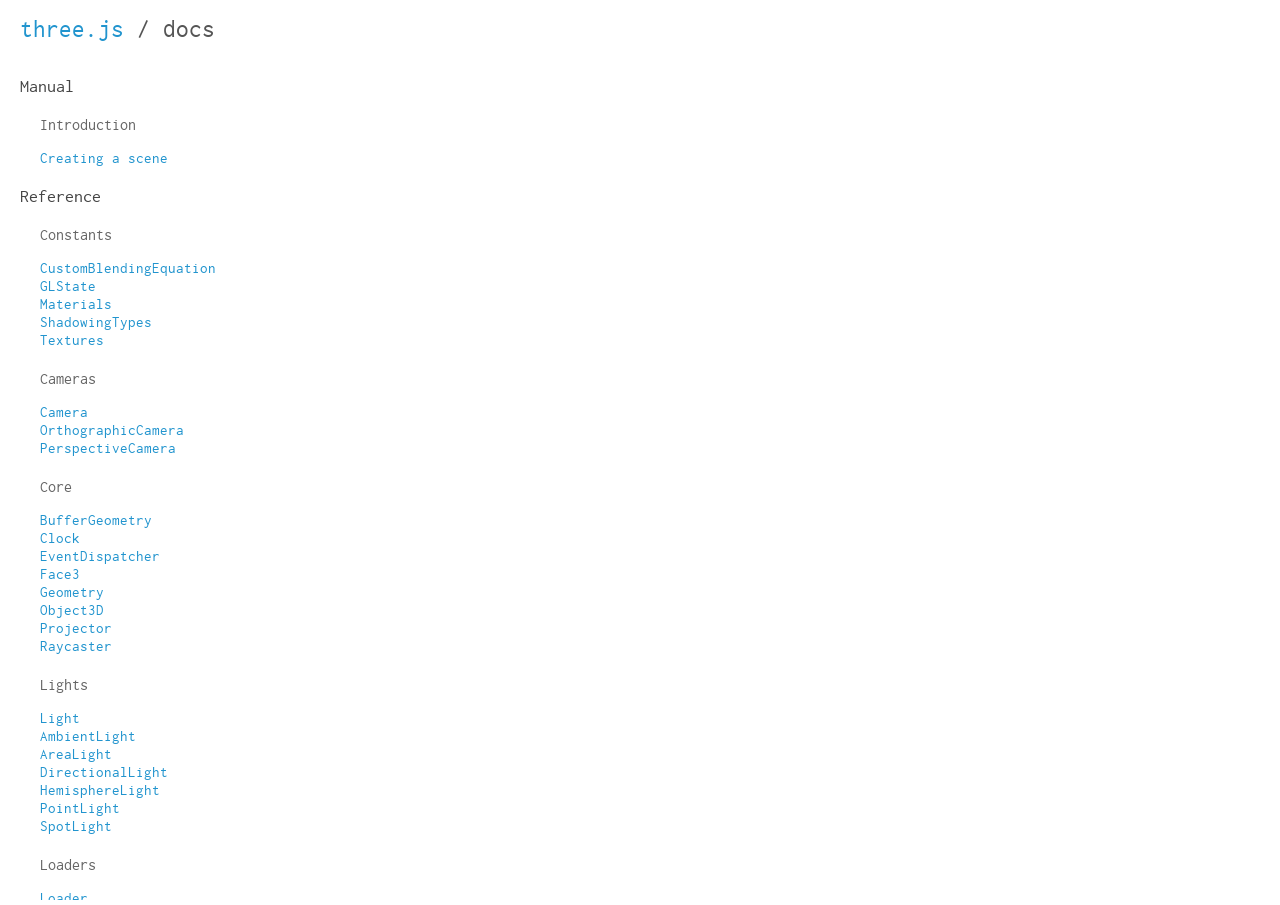
<file: tianqi.li/aws_p3/lib/three.js/docs/index.html>
<!doctype html>
<html lang="en">
	<head>
		<meta charset="utf-8">
		<title>three.js - documentation</title>
		<style>
			@font-face {
				font-family: 'inconsolata';
				src: url('files/inconsolata.woff') format('woff');
				font-weight: normal;
				font-style: normal;
			}

			html {
				height: 100%;
			}

			body {
				margin: 0;
				padding: 0;
				height: 100%;
				color: #555;
				font-family: 'inconsolata';
				font-size: 15px;
				line-height: 18px;
				overflow: hidden;
			}

			a {
				color: #2194CE;
				text-decoration: none;
			}

			#panel	{
				position: fixed;
				width: 260px;
				height: 100%;
				overflow: auto;
			}

				#panel h1 {
					margin-top: 20px;
					margin-bottom: 40px;
					margin-left: 20px;
					font-size: 25px;
					font-weight: normal;
				}

				#panel h2 {
					color: #454545;
					font-size: 18px;
					font-weight: normal;

					margin-top: 20px;
					margin-left: 20px;
				}

				#panel h3 {
					color: #666;
					font-size: 16px;
					font-weight: normal;

					margin-top: 20px;
					margin-left: 20px;
				}

				#panel ul {
					list-style-type: none;
					padding: 0px;
					margin-left: 20px;
				}

			#viewer {
				border: 0px;
				margin-left: 260px;
				width: -webkit-calc(100% - 260px);
				width: -moz-calc(100% - 260px);
				width: calc(100% - 260px);
				height: 100%;
				overflow: auto;
			}

		</style>
	</head>
	<body>
		<div id="panel"></div>
		<iframe id="viewer"></iframe>

		<script src="list.js"></script>
		<script>
			var panel = document.getElementById( 'panel' );
			var viewer = document.getElementById( 'viewer' );

			var html = '<h1><a href="http://threejs.org">three.js</a> / docs</h1>';

			var DELIMITER = '/';
			var nameCategoryMap = {};

			for ( var section in list ) {

				html += '<h2>' + section + '</h2>';

				html += '<ul>';

				for ( var category in list[ section ] ) {

					html += '<h3>' + category + '</h3>';

					html += '<ul>';

					for ( var i = 0; i < list[ section ][ category ].length; i ++ ) {

						var page = list[ section ][ category ][ i ];

						html += '<li><a href="javascript:goTo(\'' + section + '\', \'' + category + '\', \'' + page[ 0 ] + '\')">' + page[ 0 ] + '</a></li>';

						nameCategoryMap[page[0]] = {
							section: section,
							category: category,
							name: page[0]
						};

					}

					html += '</ul>';

				}

				html += '</ul>';

			}

			panel.innerHTML += html;

			function encodeUrl( path ) {

				return path.replace(/\ \/\ /g, '.').replace(/\ /g, '_');

			}

			function decodeUrl( path ) {

				return path.replace(/_/g, ' ').replace(/\./g, ' / ');

			}

			// Page loading

			function goTo( section, category, name ) {

				// Fully resolve links that only provide a name
				if(arguments.length == 1) {
					var location = nameCategoryMap[section];
					section = location.section;
					category = location.category;
					name = location.name;
				}

				var title = 'three.js - documentation - ' + section + ' - ' + name;
				var url = encodeUrl(section) + DELIMITER + encodeUrl( category ) + DELIMITER + encodeUrl(name);

				window.location.hash = url;
				window.document.title = title;


				viewer.src = pages[ section ][ category ][ name ] + '.html';

			}

			function goToHash() {

				var hash = window.location.hash.substring( 1 ).split(DELIMITER);
				goTo( decodeUrl(hash[0]), decodeUrl(hash[1]), decodeUrl(hash[2]) );

			}

			window.addEventListener( 'hashchange', goToHash, false );

			if ( window.location.hash.length > 0 ) goToHash();

		</script>
	</body>
</html>
</file>
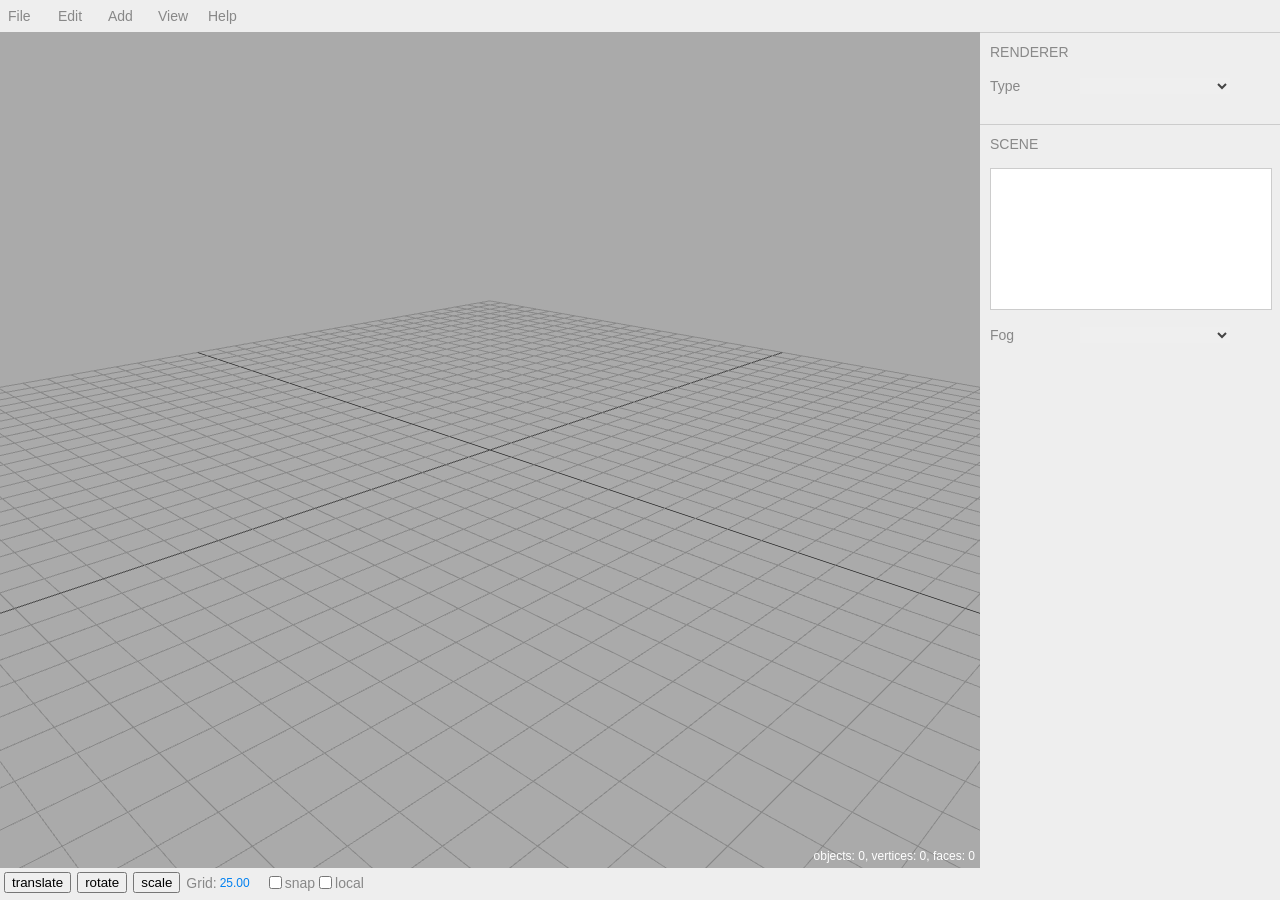
<file: tianqi.li/aws_p3/lib/three.js/editor/index.html>
<!DOCTYPE html>
<html lang="en">
	<head>
		<title>three.js editor</title>
		<meta charset="utf-8">
		<meta name="viewport" content="width=device-width, user-scalable=no, minimum-scale=1.0, maximum-scale=1.0">
	</head>
	<body>
		<link href="css/types.css" rel="stylesheet" />
		<link id="theme" href="css/light.css" rel="stylesheet" />

		<script src="../build/three.min.js"></script>
		<script src="../examples/js/libs/system.min.js"></script>

		<script src="../examples/js/controls/EditorControls.js"></script>
		<script src="../examples/js/controls/TransformControls.js"></script>
		<script src="../examples/js/loaders/BabylonLoader.js"></script>
		<script src="../examples/js/loaders/ColladaLoader.js"></script>
		<script src="../examples/js/loaders/OBJLoader.js"></script>
		<script src="../examples/js/loaders/PLYLoader.js"></script>
		<script src="../examples/js/loaders/STLLoader.js"></script>
		<script src="../examples/js/loaders/UTF8Loader.js"></script>
		<script src="../examples/js/loaders/VRMLLoader.js"></script>
		<script src="../examples/js/loaders/VTKLoader.js"></script>
		<script src="../examples/js/loaders/ctm/lzma.js"></script>
		<script src="../examples/js/loaders/ctm/ctm.js"></script>
		<script src="../examples/js/loaders/ctm/CTMLoader.js"></script>
		<script src="../examples/js/exporters/SceneExporter.js"></script>
		<script src="../examples/js/exporters/OBJExporter.js"></script>
		<script src="../examples/js/renderers/SoftwareRenderer.js"></script>
		<script src="../examples/js/renderers/SVGRenderer.js"></script>

		<!-- WIP -->

		<script src="../examples/js/BufferGeometryUtils.js"></script>

		<script src="../examples/js/exporters/BufferGeometryExporter.js"></script>
		<script src="../examples/js/exporters/GeometryExporter.js"></script>
		<script src="../examples/js/exporters/MaterialExporter.js"></script>
		<script src="../examples/js/exporters/ObjectExporter.js"></script>
		<script src="../examples/js/renderers/WebGLRenderer3.js"></script>

		<script src="js/libs/signals.min.js"></script>
		<script src="js/libs/ui.js"></script>
		<script src="js/libs/ui.three.js"></script>

		<script src="js/Storage.js"></script>

		<script src="js/Editor.js"></script>
		<script src="js/Config.js"></script>
		<script src="js/Loader.js"></script>
		<script src="js/Menubar.js"></script>
		<script src="js/Menubar.File.js"></script>
		<script src="js/Menubar.Edit.js"></script>
		<script src="js/Menubar.Add.js"></script>
		<script src="js/Menubar.View.js"></script>
		<script src="js/Menubar.Help.js"></script>
		<script src="js/Sidebar.js"></script>
		<script src="js/Sidebar.Renderer.js"></script>
		<script src="js/Sidebar.Scene.js"></script>
		<script src="js/Sidebar.Object3D.js"></script>
		<script src="js/Sidebar.Geometry.js"></script>
		<script src="js/Sidebar.Animation.js"></script>
		<script src="js/Sidebar.Geometry.CircleGeometry.js"></script>
		<script src="js/Sidebar.Geometry.CubeGeometry.js"></script>
		<script src="js/Sidebar.Geometry.CylinderGeometry.js"></script>
		<script src="js/Sidebar.Geometry.IcosahedronGeometry.js"></script>
		<script src="js/Sidebar.Geometry.PlaneGeometry.js"></script>
		<script src="js/Sidebar.Geometry.SphereGeometry.js"></script>
		<script src="js/Sidebar.Geometry.TorusGeometry.js"></script>
		<script src="js/Sidebar.Geometry.TorusKnotGeometry.js"></script>
		<script src="js/Sidebar.Material.js"></script>
		<script src="js/Toolbar.js"></script>
		<script src="js/Viewport.js"></script>

		<script>

			window.URL = window.URL || window.webkitURL;
			window.BlobBuilder = window.BlobBuilder || window.WebKitBlobBuilder || window.MozBlobBuilder;

			var editor = new Editor();

			var viewport = new Viewport( editor ).setId( 'viewport' );
			document.body.appendChild( viewport.dom );

			var toolbar = new Toolbar( editor ).setId( 'toolbar' )
			document.body.appendChild( toolbar.dom );

			var menubar = new Menubar( editor ).setId( 'menubar' );
			document.body.appendChild( menubar.dom );

			var sidebar = new Sidebar( editor ).setId( 'sidebar' );
			document.body.appendChild( sidebar.dom );

			//

			editor.setTheme( editor.config.getKey( 'theme' ) );

			editor.storage.init( function () {

				editor.storage.get( function ( state ) {

					if ( state !== undefined ) {

						var loader = new THREE.ObjectLoader();
						var scene = loader.parse( state );

						editor.setScene( scene );

					}

					var selected = editor.config.getKey( 'selected' );

					if ( selected !== undefined ) {

						editor.selectByUuid( selected );

					}

				} );

				//

				var timeout;
				var exporter = new THREE.ObjectExporter();

				var saveState = function ( scene ) {

					clearTimeout( timeout );

					timeout = setTimeout( function () {

						editor.storage.set( exporter.parse( editor.scene ) );

					}, 1000 );

				};

				var signals = editor.signals;

				signals.objectAdded.add( saveState );
				signals.objectChanged.add( saveState );
				signals.objectRemoved.add( saveState );
				signals.materialChanged.add( saveState );
				signals.sceneGraphChanged.add( saveState );

			} );

			//

			document.addEventListener( 'dragover', function ( event ) {

				event.preventDefault();
				event.dataTransfer.dropEffect = 'copy';

			}, false );

			document.addEventListener( 'drop', function ( event ) {

				event.preventDefault();
				editor.loader.loadFile( event.dataTransfer.files[ 0 ] );

			}, false );

			document.addEventListener( 'keydown', function ( event ) {

				switch ( event.keyCode ) {

					case 46: // delete

						editor.removeObject( editor.selected );
						editor.deselect();

						break;

					}

			}, false );

			var onWindowResize = function ( event ) {

				editor.signals.windowResize.dispatch();

			};

			window.addEventListener( 'resize', onWindowResize, false );

			onWindowResize();

		</script>
	</body>
</html>
</file>
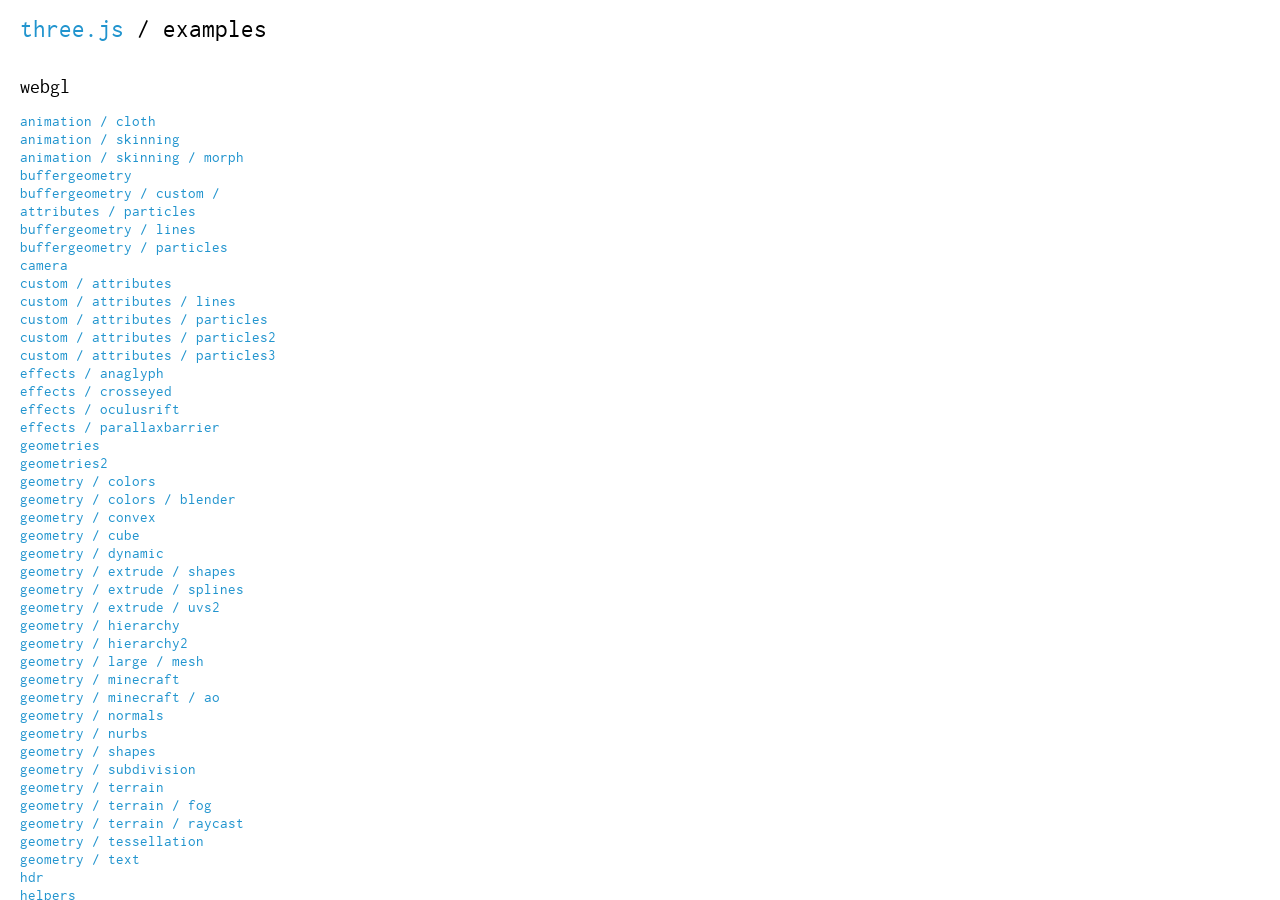
<file: tianqi.li/aws_p3/lib/three.js/examples/index.html>
<!DOCTYPE html>
<html lang="en">
	<head>
		<meta charset="utf-8">
		<title>three.js - examples</title>
		<style>

			@font-face {
				font-family: 'inconsolata';
				src: url('files/inconsolata.woff') format('woff');
				font-weight: normal;
				font-style: normal;
			}

			body {
				background-color: #ffffff;
				margin: 0px;
				font-family: 'inconsolata';
				font-size: 15px;
				overflow: hidden;
			}

			a {
				color: #2194CE;
				text-decoration: none;
			}

			h1 {
				margin-top: 20px;
				margin-bottom: 40px;
				font-size: 25px;
				font-weight: normal;
			}

			h2 {
				font-size: 20px;
				font-weight: normal;
			}

			#panel {
				position: absolute;
				width: 310px;
				height: 100%;
				overflow: scroll;
			}

				#panel #list {
					padding: 0px 20px;
					line-height: 18px;
				}

				#panel #list .link {
					color: #2194CE;
					text-decoration: none;
					cursor: pointer;
				}

				#panel #list .selected {
					color: #ff0000;
				}

					#panel #list .link:hover {
						text-decoration: underline;
					}

			#viewer {
				position: absolute;
				left: 310px;
				width: -webkit-calc(100% - 310px); /* Safari */
				width: calc(100% - 310px);
				height: 100%;
				border: 0px;
			}

			#button {
				position: fixed;
				top: 20px;
				right: 20px;
				padding: 8px;
				color: #fff;
				background-color: #555;
				opacity: 0.7;
			}

				#button:hover {
					cursor: pointer;
					opacity: 1;
				}

		</style>
	</head>
	<body>

		<div id="panel">
			<div id="list">
				<h1><a href="http://threejs.org">three.js</a> / examples</h1>
			</div>
		</div>
		<iframe id="viewer"></iframe>

		<script>

		var files = {
			"webgl": [
				"webgl_animation_cloth",
				"webgl_animation_skinning",
				"webgl_animation_skinning_morph",
				"webgl_buffergeometry",
				"webgl_buffergeometry_custom_attributes_particles",
				"webgl_buffergeometry_lines",
				"webgl_buffergeometry_particles",
				"webgl_camera",
				"webgl_custom_attributes",
				"webgl_custom_attributes_lines",
				"webgl_custom_attributes_particles",
				"webgl_custom_attributes_particles2",
				"webgl_custom_attributes_particles3",
				"webgl_effects_anaglyph",
				"webgl_effects_crosseyed",
				"webgl_effects_oculusrift",
				"webgl_effects_parallaxbarrier",
				"webgl_geometries",
				"webgl_geometries2",
				"webgl_geometry_colors",
				"webgl_geometry_colors_blender",
				"webgl_geometry_convex",
				"webgl_geometry_cube",
				"webgl_geometry_dynamic",
				"webgl_geometry_extrude_shapes",
				"webgl_geometry_extrude_splines",
				"webgl_geometry_extrude_uvs2",
				"webgl_geometry_hierarchy",
				"webgl_geometry_hierarchy2",
				"webgl_geometry_large_mesh",
				"webgl_geometry_minecraft",
				"webgl_geometry_minecraft_ao",
				"webgl_geometry_normals",
				"webgl_geometry_nurbs",
				"webgl_geometry_shapes",
				"webgl_geometry_subdivision",
				"webgl_geometry_terrain",
				"webgl_geometry_terrain_fog",
				"webgl_geometry_terrain_raycast",
				"webgl_geometry_tessellation",
				"webgl_geometry_text",
				"webgl_hdr",
				"webgl_helpers",
				"webgl_interactive_cubes",
				"webgl_interactive_cubes_gpu",
				"webgl_interactive_draggablecubes",
				"webgl_interactive_voxelpainter",
				"webgl_kinect",
				"webgl_lensflares",
				"webgl_lights_hemisphere",
				"webgl_lights_pointlights",
				"webgl_lights_pointlights2",
				"webgl_lines_colors",
				"webgl_lines_cubes",
				"webgl_lines_dashed",
				"webgl_lines_sphere",
				"webgl_lines_splines",
				"webgl_loader_assimp2json",
				"webgl_loader_collada",
				"webgl_loader_collada_keyframe",
				"webgl_loader_collada_skinning",
				"webgl_loader_ctm",
				"webgl_loader_ctm_materials",
				"webgl_loader_json_blender",
				"webgl_loader_json_objconverter",
				"webgl_loader_obj",
				"webgl_loader_obj_mtl",
				"webgl_loader_ply",
				"webgl_loader_scene",
				"webgl_loader_scene_blender",
				"webgl_loader_stl",
				"webgl_loader_utf8",
				"webgl_loader_vrml",
				"webgl_loader_vtk",
				"webgl_lod",
				"webgl_marchingcubes",
				"webgl_materials",
				"webgl_materials2",
				"webgl_materials_blending",
				"webgl_materials_blending_custom",
				"webgl_materials_bumpmap",
				"webgl_materials_bumpmap_skin",
				"webgl_materials_cars",
				"webgl_materials_cars_camaro",
				"webgl_materials_cubemap",
				"webgl_materials_cubemap_balls_reflection",
				"webgl_materials_cubemap_balls_refraction",
				"webgl_materials_cubemap_dynamic",
				"webgl_materials_cubemap_dynamic2",
				"webgl_materials_cubemap_escher",
				"webgl_materials_cubemap_refraction",
				"webgl_materials_grass",
				"webgl_materials_lightmap",
				"webgl_materials_normalmap",
				"webgl_materials_normalmap2",
				"webgl_materials_shaders",
				"webgl_materials_shaders_fresnel",
				"webgl_materials_skin",
				"webgl_materials_texture_anisotropy",
				"webgl_materials_texture_compressed",
				"webgl_materials_texture_filters",
				"webgl_materials_texture_manualmipmap",
				"webgl_materials_video",
				"webgl_materials_wireframe",
				"webgl_mirror",
				"webgl_morphnormals",
				"webgl_morphtargets",
				"webgl_morphtargets_horse",
				"webgl_morphtargets_md2",
				"webgl_morphtargets_md2_control",
				"webgl_multiple_canvases_circle",
				"webgl_multiple_canvases_complex",
				"webgl_multiple_canvases_grid",
				"webgl_multiple_views",
				"webgl_multiple_windows",
				"webgl_octree",
				"webgl_octree_raycasting",
				"webgl_panorama_equirectangular",
				"webgl_particles_billboards",
				"webgl_particles_billboards_colors",
				"webgl_particles_dynamic",
				"webgl_particles_random",
				"webgl_particles_shapes",
				"webgl_particles_sprites",
				"webgl_performance",
				"webgl_performance_doublesided",
				"webgl_performance_static",
				"webgl_postprocessing",
				"webgl_postprocessing2",
				"webgl_postprocessing_advanced",
				"webgl_postprocessing_dof",
				"webgl_postprocessing_dof2",
				"webgl_postprocessing_godrays",
				"webgl_rtt",
				"webgl_sandbox",
				"webgl_shader",
				"webgl_shader2",
				"webgl_shader_lava",
				"webgl_shading_physical",
				"webgl_shadowmap",
				"webgl_shadowmap_performance",
				"webgl_sprites",
				"webgl_terrain_dynamic",
				"webgl_test_memory",
				"webgl_test_memory2",
				"webgl_trails"
			],
			"webgl3": [
				"webgl3_performance"
			],
			"webgldeferred": [
				"webgldeferred_animation",
				"webgldeferred_arealights",
				"webgldeferred_pointlights"
			],
			"css3d": [
				"css3d_molecules",
				"css3d_panorama",
				"css3d_periodictable",
				"css3d_sandbox",
				"css3d_sprites",
				"css3d_youtube"
			],
			"misc": [
				"misc_controls_fly",
				"misc_controls_oculusrift",
				"misc_controls_orbit",
				"misc_controls_path",
				"misc_controls_pointerlock",
				"misc_controls_trackball",
				"misc_controls_transform",
				"misc_lights_test",
				"misc_lookat",
				"misc_sound",
				"misc_ubiquity_test",
				"misc_uv_tests"
			],
			"canvas": [
				"canvas_ascii_effect",
				"canvas_camera_orthographic",
				"canvas_camera_orthographic2",
				"canvas_geometry_birds",
				"canvas_geometry_cube",
				"canvas_geometry_earth",
				"canvas_geometry_hierarchy",
				"canvas_geometry_nurbs",
				"canvas_geometry_panorama",
				"canvas_geometry_panorama_fisheye",
				"canvas_geometry_shapes",
				"canvas_geometry_terrain",
				"canvas_geometry_text",
				"canvas_interactive_cubes",
				"canvas_interactive_cubes_tween",
				"canvas_interactive_lines",
				"canvas_interactive_particles",
				"canvas_interactive_voxelpainter",
				"canvas_lights_pointlights",
				"canvas_lights_pointlights_smooth",
				"canvas_lines",
				"canvas_lines_colors",
				"canvas_lines_sphere",
				"canvas_materials",
				"canvas_materials_depth",
				"canvas_materials_normal",
				"canvas_materials_reflection",
				"canvas_materials_video",
				"canvas_particles_floor",
				"canvas_particles_random",
				"canvas_particles_shapes",
				"canvas_particles_sprites",
				"canvas_particles_waves",
				"canvas_performance",
				"canvas_sandbox"
			],
			"software": [
				"software_sandbox"
			]
		};

		//

		var list = document.getElementById( 'list' );
		var viewer = document.getElementById( 'viewer' );

		var container = document.createElement( 'div' );
		list.appendChild( container );

		var button = document.createElement( 'div' );
		button.id = 'button';
		button.textContent = 'View source';
		button.addEventListener( 'click', function ( event ) {

			var array = location.href.split( '/' );
			array.pop();

			window.open( 'view-source:' + array.join( '/' ) + '/' + selected + '.html' );

		}, false );
		button.style.display = 'none';
		document.body.appendChild( button );

		var divs = {};
		var selected = null;

		for ( var key in files ) {

			var section = files[ key ];

			var div = document.createElement( 'h2' );
			div.textContent = key;
			container.appendChild( div );

			for ( var i = 0; i < section.length; i ++ ) {

				( function ( file ) {

					var name = file.split( '_' );
					name.shift();
					name = name.join( ' / ' );

					var div = document.createElement( 'div' );
					div.className = 'link';
					div.textContent = name;
					div.addEventListener( 'click', function () {

						load( file );

					} );
					container.appendChild( div );

					divs[ file ] = div;

				} )( section[ i ] );

			}

		}

		var load = function ( file ) {

			if ( selected !== null ) divs[ selected ].className = 'link';

			divs[ file ].className = 'link selected';

			window.location.hash = file;
			viewer.src = file + '.html';
			viewer.focus();

			button.style.display = '';

			selected = file;

		};

		if ( window.location.hash !== '' ) {

			load( window.location.hash.substring( 1 ) );

		}

		</script>

	</body>
</html>
</file>
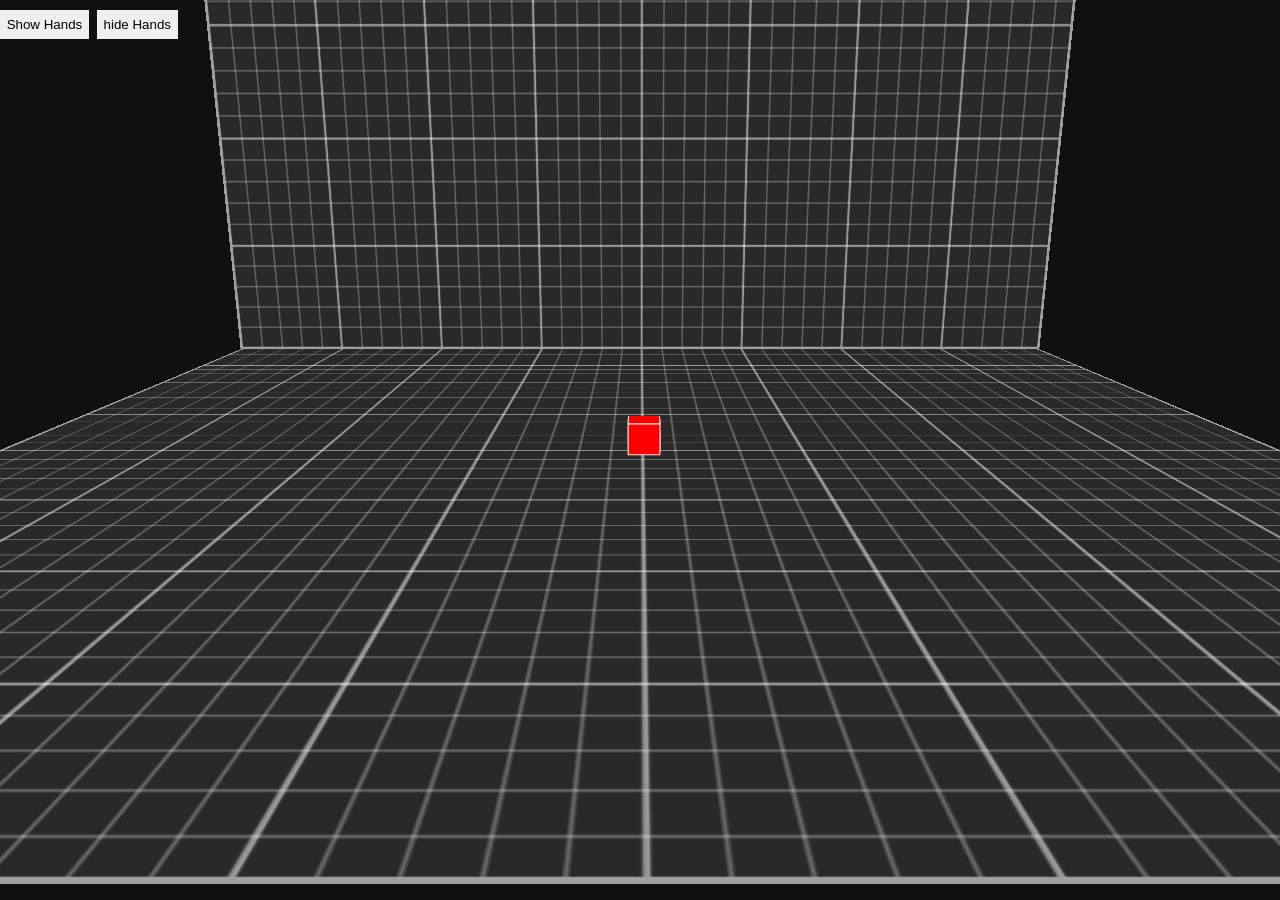
<file: tianqi.li/aws_p3/lib/leapjs/examples/visualizer.html>
<html>
  <head>
    <title>DOM Visualizer - Leap</title>
    <script src="../leap.js"></script>
    <script>
    
      function moveFinger(Finger, posX, posY, posZ, dirX, dirY, dirZ) {
        Finger.style.webkitTransform = Finger.style.mozTransform = 
        Finger.style.transform = "translateX("+posX+"px) translateY("+posY+"px) translateZ("+posZ+"px) rotateX("+dirX+"deg) rotateY(0deg) rotateZ("+dirZ+"deg)";
      }

      function moveSphere(Sphere, posX, posY, posZ, rotX, rotY, rotZ) {
        Sphere.style.webkitTransform = Sphere.style.mozTransform = 
        Sphere.style.transform = "translateX("+posX+"px) translateY("+posY+"px) translateZ("+posZ+"px) rotateX("+rotX+"deg) rotateY(0deg) rotateZ(0deg)";
      }

      var fingers = {};
      var spheres = {};
      Leap.loop(function(frame) {
        var fingerIds = {};
        var handIds = {};
        if (frame.hands === undefined ) { 
          var handsLength = 0 
        } else {
          var handsLength = frame.hands.length;
        }

        for (var handId = 0, handCount = handsLength; handId != handCount; handId++) {
          var hand = frame.hands[handId];
          var posX = (hand.palmPosition[0]*3);
          var posY = (hand.palmPosition[2]*3)-200;
          var posZ = (hand.palmPosition[1]*3)-400;
          var rotX = (hand._rotation[2]*90);
          var rotY = (hand._rotation[1]*90);
          var rotZ = (hand._rotation[0]*90);
          var sphere = spheres[hand.id];
          if (!sphere) {
            var sphereDiv = document.getElementById("sphere").cloneNode(true);
                sphereDiv.setAttribute('id',hand.id);
                sphereDiv.style.backgroundColor='#'+Math.floor(Math.random()*16777215).toString(16);
                document.getElementById('scene').appendChild(sphereDiv);
                spheres[hand.id] = hand.id;
          } else {
            var sphereDiv =  document.getElementById(hand.id);
            if (typeof(sphereDiv) != 'undefined' && sphereDiv != null) {
              moveSphere(sphereDiv, posX, posY, posZ, rotX, rotY, rotZ);
            }
          }
          handIds[hand.id] = true;
        }
        for (handId in spheres) {
          if (!handIds[handId]) {
            var sphereDiv =  document.getElementById(spheres[handId]);
            sphereDiv.parentNode.removeChild(sphereDiv);
            delete spheres[handId];
          }
        }

        for (var pointableId = 0, pointableCount = frame.pointables.length; pointableId != pointableCount; pointableId++) {
          var pointable = frame.pointables[pointableId];
          var posX = (pointable.tipPosition[0]*3);
          var posY = (pointable.tipPosition[2]*3)-200;
          var posZ = (pointable.tipPosition[1]*3)-400;
          var dirX = -(pointable.direction[1]*90);
          var dirY = -(pointable.direction[2]*90);
          var dirZ = (pointable.direction[0]*90);
          var finger = fingers[pointable.id];
          if (!finger) {
            var fingerDiv = document.getElementById("finger").cloneNode(true);
                fingerDiv.setAttribute('id',pointable.id);
                fingerDiv.style.backgroundColor='#'+Math.floor(Math.random()*16777215).toString(16);
                document.getElementById('scene').appendChild(fingerDiv);
                fingers[pointable.id] = pointable.id;
          } else {
            var fingerDiv =  document.getElementById(pointable.id);
            if (typeof(fingerDiv) != 'undefined' && fingerDiv != null) {
              moveFinger(fingerDiv, posX, posY, posZ, dirX, dirY, dirZ);
            }
          }
          fingerIds[pointable.id] = true;
        }
        for (fingerId in fingers) {
          if (!fingerIds[fingerId]) {
            var fingerDiv =  document.getElementById(fingers[fingerId]);
            fingerDiv.parentNode.removeChild(fingerDiv);
            delete fingers[fingerId];
          }
        }
        document.getElementById('showHands').addEventListener('mousedown', function() {
          document.getElementById('app').setAttribute('class','show-hands');
        }, false);
        document.getElementById('hideHands').addEventListener('mousedown', function() {
          document.getElementById('app').setAttribute('class','');
        }, false);
      });

    </script>
    <style>
      *,*:before,*:after { 
        margin: 0; 
        padding: 0; 
        border: 0;
        -webkit-box-sizing: border-box;
        -moz-box-sizing: border-box;
        box-sizing: border-box;
      }
      button {
        padding: .5em;
      }
      #app { 
        position: absolute;
        width: 100%;
        height: 100%;
        font-size: 200%;
        overflow: hidden;
        background-color: #101010;
        -webkit-perspective: 1000px; 
        -moz-perspective: 1000px; 
        perspective: 1000px; 
      }
      #scene,
      #scene:before {
        position: absolute;
        left: 50%;
        top: 50%;
        width: 40em;
        height: 40em;
        margin: -20em 0 0 -20em;
        border: 4px solid #A0A0A0;
        background-color: rgba(255,255,255,.1);
        background-image: 
          -webkit-linear-gradient(rgba(255,255,255,.4) .1em, transparent .1em), 
          -webkit-linear-gradient(0deg, rgba(255,255,255,.4) .1em, transparent .1em), 
          -webkit-linear-gradient(rgba(255,255,255,.3) .05em, transparent .05em), 
          -webkit-linear-gradient(0deg, rgba(255,255,255,.3) .05em, transparent .05em);
        background-image:
          -moz-linear-gradient(rgba(255,255,255,.4) .1em, transparent .1em), 
          -moz-linear-gradient(0deg, rgba(255,255,255,.4) .1em, transparent .1em), 
          -moz-linear-gradient(rgba(255,255,255,.3) .05em, transparent .05em), 
          -moz-linear-gradient(0deg, rgba(255,255,255,.3) .05em, transparent .05em);
        /*background-image:
          linear-gradient(rgba(255,255,255,.4) .1em, transparent .1em), 
          linear-gradient(0deg, rgba(255,255,255,.4) .1em, transparent .1em), 
          linear-gradient(rgba(255,255,255,.3) .05em, transparent .05em), 
          linear-gradient(0deg, rgba(255,255,255,.3) .05em, transparent .05em);*/
        background-size: 5em 5em, 5em 5em, 1em 1em, 1em 1em;
        background-position: -.1em -.1em, -.1em -.1em, -.05em -.05em, -.05em -.05em;
        transform-style: preserve-3d;
        -moz-transform-style: preserve-3d;
        -webkit-transform-style: preserve-3d;
        transform: rotateX(75deg);
        -moz-transform: rotateX(75deg);
        -webkit-transform: rotateX(75deg);
      }
      #scene {
        transform: rotateX(75deg);
        -moz-transform: rotateX(75deg);
        -webkit-transform: rotateX(75deg);
      }
      #scene:before {
        content: '';
        transform: rotateX(90deg) translateZ(19.5em) translateY(20em);
        -moz-transform: rotateX(90deg) translateZ(19.5em) translateY(20em);
        -webkit-transform: rotateX(90deg) translateZ(19.5em) translateY(20em);
      }
      .cube {
        background-color: red;
        transform-style: preserve-3d;
        -moz-transform-style: preserve-3d;
        -webkit-transform-style: preserve-3d;
        transform: translateX(19.5em) translateY(19.5em) translateZ(0em);
        -moz-transform: translateX(19.5em) translateY(19.5em) translateZ(0em);
        -webkit-transform: translateX(19.5em) translateY(19.5em) translateZ(0em);
      }
      .finger,
      .sphere {
        position: absolute;
        left: 50%;
        top: 50%;
        width: 1em;
        height: 1em;
        margin: -.5em 0 0 -.5em;
        -webkit-transform-style: preserve-3d;
        -moz-transform-style: preserve-3d;
        transform-style: preserve-3d;
        -webkit-transform: translateX(14.5em) translateY(14.5em) translateZ(0);
        -moz-transform: translateX(14.5em) translateY(14.5em) translateZ(0);
        transform: translateX(14.5em) translateY(14.5em) translateZ(0);
      }

      .finger {
        opacity: .8;
        height: 3em;
      }

      .sphere {
        opacity: .3;
        display: none;
        font-size: 100px;
      }

      .show-hands .sphere {
        display: block;
      }

      .face {
        position: absolute;
        width: 1em;
        height: 1em;
        background-color: inherit;
        -webkit-transform-style: preserve-3d;
        -moz-transform-style: preserve-3d;
        transform-style: preserve-3d;
        -webkit-transform-origin: 0 0;
        -moz-transform-origin: 0 0;
        transform-origin: 0 0;
        -webkit-box-shadow: inset 0 0 0 1px rgba(255,255,255,.9);
        -moz-box-shadow: inset 0 0 0 1px rgba(255,255,255,.9);
        box-shadow: inset 0 0 0 1px rgba(255,255,255,.9);
      }
      .cube .face.tp {
        -webkit-transform: translateZ(1em);
        -moz-transform: translateZ(1em);
        transform: translateZ(1em);
      }
      .cube .face.ft {
        -webkit-transform: rotateX(90deg) translateZ(-1em);
        -moz-transform: rotateX(90deg) translateZ(-1em);
        transform: rotateX(90deg) translateZ(-1em);
      }
      .cube .face.bk {
        -webkit-transform: rotateX(90deg);
        -moz-transform: rotateX(90deg);
        transform: rotateX(90deg);
      }
      .cube .face.lt {
        -webkit-transform: rotateY(90deg) translateX(-1em);
        -moz-transform: rotateY(90deg) translateX(-1em);
        transform: rotateY(90deg) translateX(-1em);
      }
      .cube .face.rt {
        -webkit-transform: rotateY(90deg) translateX(-1em) translateZ(1em);
        -moz-transform: rotateY(90deg) translateX(-1em) translateZ(1em);
        transform: rotateY(90deg) translateX(-1em) translateZ(1em);
      }

      .finger .face.tp {
        -webkit-transform: translateZ(1em);
        -moz-transform: translateZ(1em);
        transform: translateZ(1em);
        height: 3em;
      }
      .finger .face.ft {
        -webkit-transform: rotateX(90deg) translateZ(-3em);
        -moz-transform: rotateX(90deg) translateZ(-3em);
        transform: rotateX(90deg) translateZ(-3em);
      }
      .finger .face.bk {
        -webkit-transform: rotateX(90deg);
        -moz-transform: rotateX(90deg);
        transform: rotateX(90deg);
      }
      .finger .face.lt {
        -webkit-transform: rotateY(90deg) translateX(-1em);
        -moz-transform: rotateY(90deg) translateX(-1em);
        transform: rotateY(90deg) translateX(-1em);
        height: 3em;
      }
      .finger .face.rt {
        -webkit-transform: rotateY(90deg) translateX(-1em) translateZ(1em);
        -moz-transform: rotateY(90deg) translateX(-1em) translateZ(1em);
        transform: rotateY(90deg) translateX(-1em) translateZ(1em);
        height: 3em;
      }

    </style>
  </head>
  <body>
    <div id="app" class="show-hands">
      <button id="showHands">Show Hands</button>
      <button id="hideHands">hide Hands</button>
      <div id="scene">
        <div id="cube" class="cube">
          <div class="face tp"></div>
          <div class="face lt"></div>
          <div class="face rt"></div>
          <div class="face ft"></div>
          <div class="face bk"></div>
        </div>
        <div id="finger" class="cube finger">
          <div class="face tp"></div>
          <div class="face lt"></div>
          <div class="face rt"></div>
          <div class="face ft"></div>
          <div class="face bk"></div>
        </div>
        <div id="sphere" class="cube sphere">
          <div class="face tp"></div>
          <div class="face lt"></div>
          <div class="face rt"></div>
          <div class="face ft"></div>
          <div class="face bk"></div>
        </div>
      </div>
    </div>
  </body>
</html>
</file>
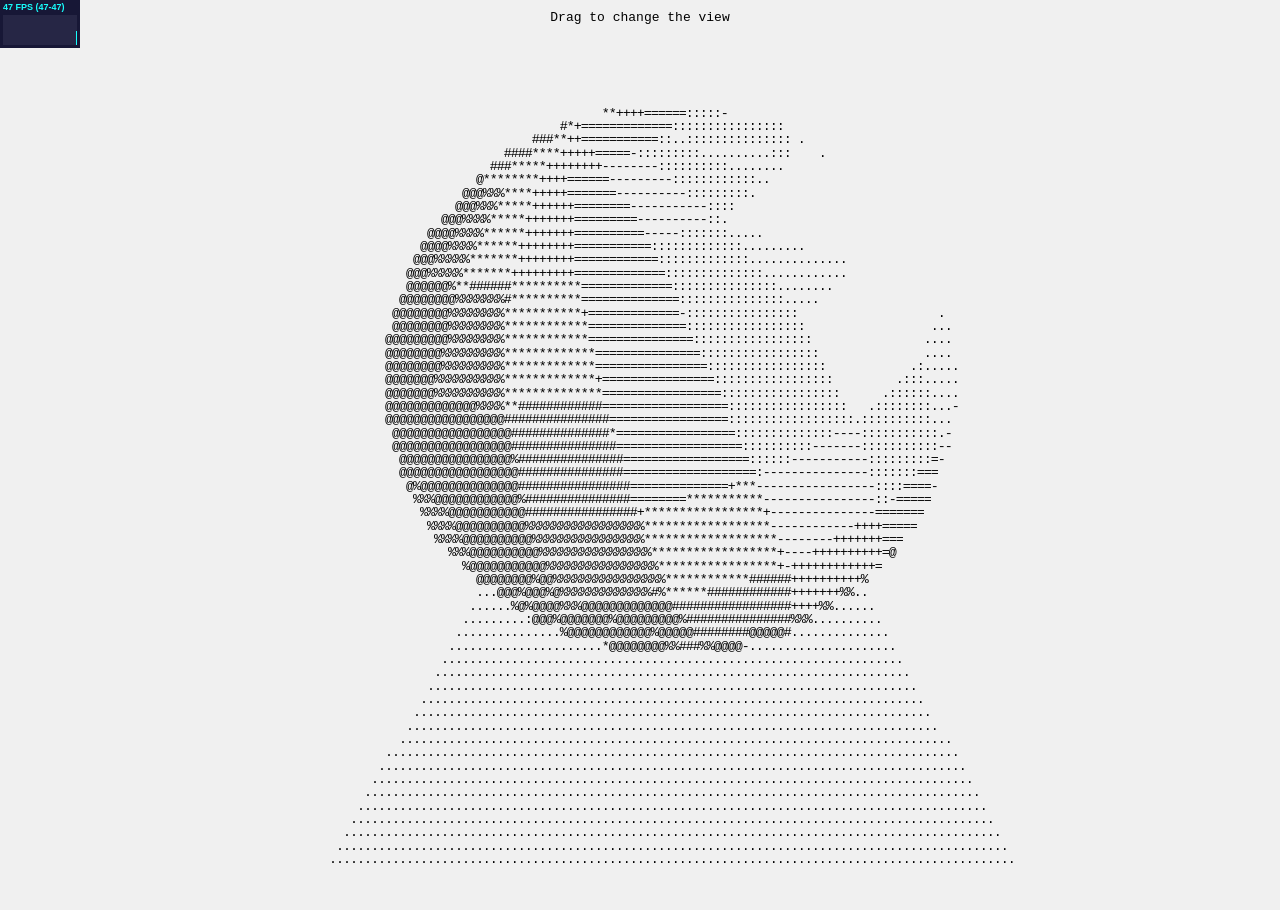
<file: tianqi.li/aws_p3/lib/three.js/examples/canvas_ascii_effect.html>
<!DOCTYPE html>
<html lang="en">

	<head>
		<title>three.js - ASCII Effect</title>
		<meta charset="utf-8">
		<meta name="viewport" content="width=device-width, user-scalable=no, minimum-scale=1.0, maximum-scale=1.0">
		<style>
			body {
				font-family: Monospace;
				background-color: #f0f0f0;
				margin: 0px;
				overflow: hidden;
			}
		</style>
	</head>
	<body>

		<script src="../build/three.min.js"></script>

		<script src="js/controls/TrackballControls.js"></script>

		<script src="js/effects/AsciiEffect.js"></script>

		<script src="js/libs/stats.min.js"></script>

		<script>

			var container, stats;

			var camera, controls, scene, renderer;

			var sphere, plane;

			var start = Date.now();

			init();
			animate();

			function init() {

				var width = window.innerWidth || 2;
				var height = window.innerHeight || 2;

				container = document.createElement( 'div' );
				document.body.appendChild( container );

				var info = document.createElement( 'div' );
				info.style.position = 'absolute';
				info.style.top = '10px';
				info.style.width = '100%';
				info.style.textAlign = 'center';
				info.innerHTML = 'Drag to change the view';
				container.appendChild( info );

				camera = new THREE.PerspectiveCamera( 70, width / height, 1, 1000 );
				camera.position.y = 150;
				camera.position.z = 500;

				controls = new THREE.TrackballControls( camera );

				scene = new THREE.Scene();

				var light = new THREE.PointLight( 0xffffff );
				light.position.set( 500, 500, 500 );
				scene.add( light );

				var light = new THREE.PointLight( 0xffffff, 0.25 );
				light.position.set( - 500, - 500, - 500 );
				scene.add( light );

				sphere = new THREE.Mesh( new THREE.SphereGeometry( 200, 20, 10 ), new THREE.MeshLambertMaterial( { shading: THREE.FlatShading } ) );
				scene.add( sphere );

				// Plane

				plane = new THREE.Mesh( new THREE.PlaneGeometry( 400, 400 ), new THREE.MeshBasicMaterial( { color: 0xe0e0e0 } ) );
				plane.position.y = - 200;
				plane.rotation.x = - Math.PI / 2;
				scene.add( plane );

				renderer = new THREE.CanvasRenderer();
				renderer.setSize( width, height );
				// container.appendChild( renderer.domElement );

				effect = new THREE.AsciiEffect( renderer );
				effect.setSize( width, height );
				container.appendChild( effect.domElement );

				stats = new Stats();
				stats.domElement.style.position = 'absolute';
				stats.domElement.style.top = '0px';
				container.appendChild( stats.domElement );

				//

				window.addEventListener( 'resize', onWindowResize, false );

			}

			function onWindowResize() {

				camera.aspect = window.innerWidth / window.innerHeight;
				camera.updateProjectionMatrix();

				renderer.setSize( window.innerWidth, window.innerHeight );
				effect.setSize( window.innerWidth, window.innerHeight );

			}

			//

			function animate() {

				requestAnimationFrame( animate );

				render();
				stats.update();

			}

			function render() {

				var timer = Date.now() - start;

				sphere.position.y = Math.abs( Math.sin( timer * 0.002 ) ) * 150;
				sphere.rotation.x = timer * 0.0003;
				sphere.rotation.z = timer * 0.0002;

				controls.update();

				effect.render( scene, camera );

			}

		</script>
	</body>
</html>
</file>
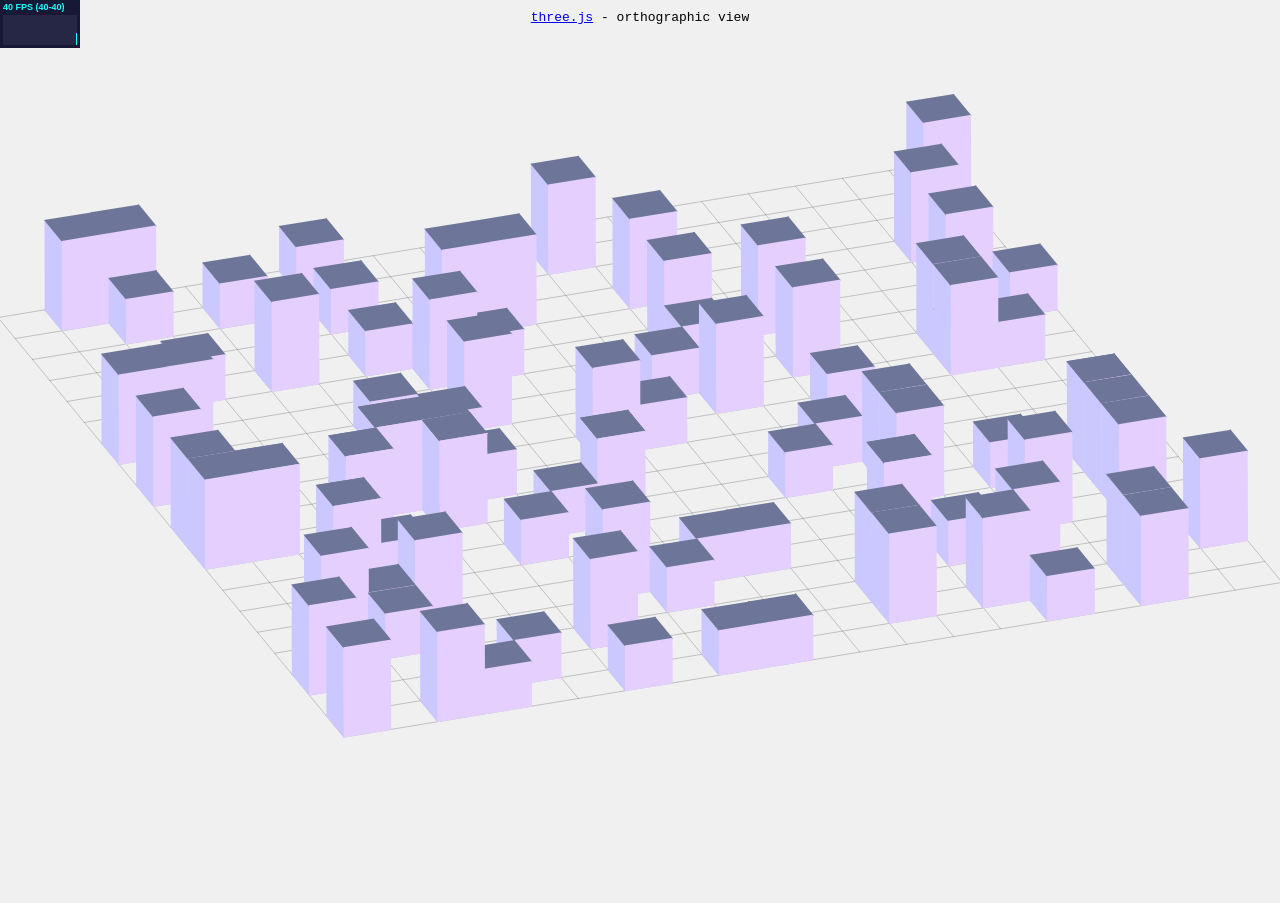
<file: tianqi.li/aws_p3/lib/three.js/examples/canvas_camera_orthographic.html>
<!DOCTYPE html>
<html lang="en">
	<head>
		<title>three.js canvas - camera - orthographic</title>
		<meta charset="utf-8">
		<meta name="viewport" content="width=device-width, user-scalable=no, minimum-scale=1.0, maximum-scale=1.0">
		<style>
			body {
				font-family: Monospace;
				background-color: #f0f0f0;
				margin: 0px;
				overflow: hidden;
			}
		</style>
	</head>
	<body>

		<script src="../build/three.min.js"></script>

		<script src="js/libs/stats.min.js"></script>

		<script>

			var container, stats;
			var camera, scene, renderer;

			init();
			animate();

			function init() {

				container = document.createElement( 'div' );
				document.body.appendChild( container );

				var info = document.createElement( 'div' );
				info.style.position = 'absolute';
				info.style.top = '10px';
				info.style.width = '100%';
				info.style.textAlign = 'center';
				info.innerHTML = '<a href="http://threejs.org" target="_blank">three.js</a> - orthographic view';
				container.appendChild( info );

				camera = new THREE.OrthographicCamera( window.innerWidth / - 2, window.innerWidth / 2, window.innerHeight / 2, window.innerHeight / - 2, - 500, 1000 );
				camera.position.x = 200;
				camera.position.y = 100;
				camera.position.z = 200;

				scene = new THREE.Scene();

				// Grid

				var size = 500, step = 50;

				var geometry = new THREE.Geometry();

				for ( var i = - size; i <= size; i += step ) {

					geometry.vertices.push( new THREE.Vector3( - size, 0, i ) );
					geometry.vertices.push( new THREE.Vector3(   size, 0, i ) );

					geometry.vertices.push( new THREE.Vector3( i, 0, - size ) );
					geometry.vertices.push( new THREE.Vector3( i, 0,   size ) );

				}

				var material = new THREE.LineBasicMaterial( { color: 0x000000, opacity: 0.2 } );

				var line = new THREE.Line( geometry, material );
				line.type = THREE.LinePieces;
				scene.add( line );

				// Cubes

				var geometry = new THREE.CubeGeometry( 50, 50, 50 );
				var material = new THREE.MeshLambertMaterial( { color: 0xffffff, shading: THREE.FlatShading, overdraw: 0.5 } );

				for ( var i = 0; i < 100; i ++ ) {

					var cube = new THREE.Mesh( geometry, material );

					cube.scale.y = Math.floor( Math.random() * 2 + 1 );

					cube.position.x = Math.floor( ( Math.random() * 1000 - 500 ) / 50 ) * 50 + 25;
					cube.position.y = ( cube.scale.y * 50 ) / 2;
					cube.position.z = Math.floor( ( Math.random() * 1000 - 500 ) / 50 ) * 50 + 25;

					scene.add( cube );

				}

				// Lights

				var ambientLight = new THREE.AmbientLight( Math.random() * 0x10 );
				scene.add( ambientLight );

				var directionalLight = new THREE.DirectionalLight( Math.random() * 0xffffff );
				directionalLight.position.x = Math.random() - 0.5;
				directionalLight.position.y = Math.random() - 0.5;
				directionalLight.position.z = Math.random() - 0.5;
				directionalLight.position.normalize();
				scene.add( directionalLight );

				var directionalLight = new THREE.DirectionalLight( Math.random() * 0xffffff );
				directionalLight.position.x = Math.random() - 0.5;
				directionalLight.position.y = Math.random() - 0.5;
				directionalLight.position.z = Math.random() - 0.5;
				directionalLight.position.normalize();
				scene.add( directionalLight );

				renderer = new THREE.CanvasRenderer();
				renderer.setSize( window.innerWidth, window.innerHeight );

				container.appendChild( renderer.domElement );

				stats = new Stats();
				stats.domElement.style.position = 'absolute';
				stats.domElement.style.top = '0px';
				container.appendChild( stats.domElement );

				//

				window.addEventListener( 'resize', onWindowResize, false );

			}

			function onWindowResize() {

				camera.left = window.innerWidth / - 2;
				camera.right = window.innerWidth / 2;
				camera.top = window.innerHeight / 2;
				camera.bottom = window.innerHeight / - 2;

				camera.updateProjectionMatrix();

				renderer.setSize( window.innerWidth, window.innerHeight );

			}

			//

			function animate() {

				requestAnimationFrame( animate );

				render();
				stats.update();

			}

			function render() {

				var timer = Date.now() * 0.0001;

				camera.position.x = Math.cos( timer ) * 200;
				camera.position.z = Math.sin( timer ) * 200;
				camera.lookAt( scene.position );

				renderer.render( scene, camera );

			}

		</script>

	</body>
</html>
</file>
<file: tianqi.li/aws_p3/lib/three.js/editor/css/types.css>
﻿.type {
	position:relative;
	top:-2px;
	padding: 0px 2px;
	color: #ddd;
}
.type:after {
	content: '■';
}

.Scene {
	color: #ccccff;
}

.Object3D {
	color: #aaaaee;
}

.Mesh {
	color: #8888ee;
}

/* */

.PointLight {
	color: #dddd00;
}

/* */

.Geometry {
	color: #88ff88;
}

.CubeGeometry {
	color: #bbeebb;
}
.TorusGeometry {
	color: #aaeeaa;	
}

/* */

.Material {
	color: #ff8888;
}

.MeshPhongMaterial {
	color: #ffaa88;
}
</file>
<file: tianqi.li/aws_p3/lib/three.js/editor/css/light.css>
﻿* {
	vertical-align: middle;
}

body {
	font-family: Arial, sans-serif;
	font-size: 14px;
	margin: 0;
	overflow: hidden;
}

hr {
	border: 0px;
	border-top: 1px solid #ccc;
}

button {
	position: relative;
}

.Panel {
	-moz-user-select: none;
	-webkit-user-select: none;
	-ms-user-select: none;

	/* No support for these yet */
	-o-user-select: none;
	user-select: none;
}

.FancySelect {
	background: #fff;
	border: 1px solid #ccc;
	padding: 0;
	cursor: default;
	overflow: auto;
	outline: none;
}

	.FancySelect .option {
		padding: 4px;
		color: #666;
		white-space: nowrap;
	}

	.FancySelect .option.active {
		background-color: #f8f8f8;
	}

input.Number {
	color: #0080f0;
	font-size: 12px;							/** TODO: Use of !imporant is not ideal **/
	background-color: transparent!important;	/* For now this is a quick fix a rendering issue due to inherited background */
	border: 1px solid transparent;
	padding: 2px;
	cursor: col-resize;
}

#viewport {
	position: absolute;
	top: 32px;
	left: 0px;
	right: 300px;
	bottom: 32px;
}

#menubar {
	position: absolute;
	width: 100%;
	height: 32px;
	background: #eee;
	padding: 0px;
	margin: 0px;
}

	#menubar .menu {
		float: left;
		width: 50px;
		cursor: pointer;
	}

	#menubar .Panel {
		color: #888;
	}

		#menubar .menu .options {
			display: none;
			padding: 5px 0px;
			background: #eee;
			width: 140px;
		}

		#menubar .menu:hover .options {
			display: block;
		}

			#menubar .menu .options hr {
				border-color: #ddd;
			}

			#menubar .menu .options .option {
				color: #666;
				background-color: transparent;
				padding: 5px 10px;
				margin: 0px !important;
			}

				#menubar .menu .options .option:hover {
					color: #fff;
					background-color: #08f;
				}


#sidebar {
	position: absolute;
	right: 0px;
	top: 32px;
	bottom: 0px;
	width: 300px;
	background: #eee;
	overflow: auto;
}

	#sidebar input,
	#sidebar textarea,
	#sidebar select {
		/* background: #ccc; */
	}

	#sidebar .Panel {
		margin-bottom: 10px;
	}

	#sidebar > .Panel {
		color: #888;
		padding: 10px;
		border-top: 1px solid #ccc;
	}

	#sidebar #outliner {
		width: 100%;
		height: 140px;
		color: #444;
		font-size: 12px;
	}

#toolbar {
	position: absolute;
	left: 0px;
	right: 300px;
	bottom: 0px;
	height: 32px;
	background: #eee;
	color: #333;
}

	#toolbar .Panel {
		padding: 4px;
		color: #888;
	}

	#toolbar button {
		margin-right: 6px;
	}
</file>
